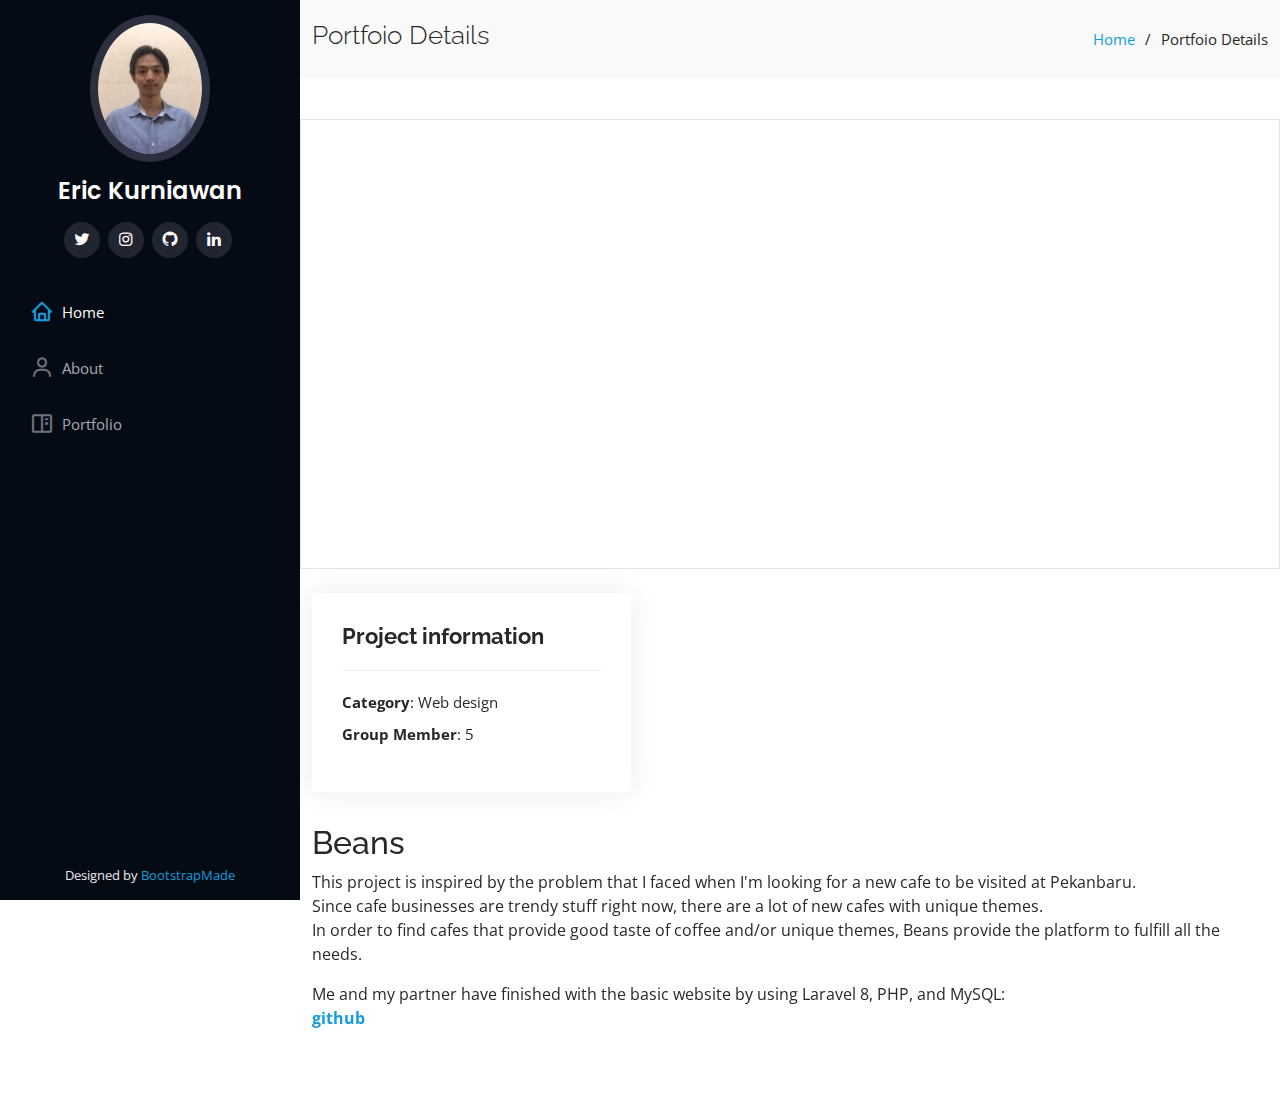
<file: beans-details.html>
<!DOCTYPE html>
<html lang="en">

<head>
  <meta charset="utf-8">
  <meta content="width=device-width, initial-scale=1.0" name="viewport">

  <title>Portfolio Details - iPortfolio Bootstrap Template</title>
  <meta content="" name="description">
  <meta content="" name="keywords">

  <!-- Favicons -->
  <link href="assets/img/favicon.png" rel="icon">
  <link href="assets/img/apple-touch-icon.png" rel="apple-touch-icon">

  <!-- Google Fonts -->
  <link href="https://fonts.googleapis.com/css?family=Open+Sans:300,300i,400,400i,600,600i,700,700i|Raleway:300,300i,400,400i,500,500i,600,600i,700,700i|Poppins:300,300i,400,400i,500,500i,600,600i,700,700i" rel="stylesheet">

  <!-- Vendor CSS Files -->
  <link href="assets/vendor/aos/aos.css" rel="stylesheet">
  <link href="assets/vendor/bootstrap/css/bootstrap.min.css" rel="stylesheet">
  <link href="assets/vendor/bootstrap-icons/bootstrap-icons.css" rel="stylesheet">
  <link href="assets/vendor/boxicons/css/boxicons.min.css" rel="stylesheet">
  <link href="assets/vendor/glightbox/css/glightbox.min.css" rel="stylesheet">
  <link href="assets/vendor/swiper/swiper-bundle.min.css" rel="stylesheet">

  <!-- Template Main CSS File -->
  <link href="assets/css/style.css" rel="stylesheet">

  <!-- =======================================================
  * Template Name: iPortfolio - v3.6.0
  * Template URL: https://bootstrapmade.com/iportfolio-bootstrap-portfolio-websites-template/
  * Author: BootstrapMade.com
  * License: https://bootstrapmade.com/license/
  ======================================================== -->
</head>

<body>

  <!-- ======= Mobile nav toggle button ======= -->
  <i class="bi bi-list mobile-nav-toggle d-xl-none"></i>

  <!-- ======= Header ======= -->
  <header id="header">
    <div class="d-flex flex-column">

      <div class="profile">
        <img src="assets/img/profile-img.jpg" alt="" class="img-fluid rounded-circle">
        <h1 class="text-light"><a href="index.html">Eric Kurniawan</a></h1>
        <div class="social-links mt-3 text-center">
          <a href="https://twitter.com/EricKurniawan21" class="twitter"><i class="bx bxl-twitter"></i></a>
          <a href="https://www.instagram.com/khoeric/" class="instagram"><i class="bx bxl-instagram"></i></a>
          <a href="https://github.com/vantasm" class="github"><i class="bx bxl-github"></i></a>
          <a href="https://www.linkedin.com/in/eric-k-8a4564192/" class="linkedin"><i class="bx bxl-linkedin"></i></a>
        </div>
      </div>

      <nav id="navbar" class="nav-menu navbar">
        <ul>
          <li><a href="../index.html#hero" class="nav-link scrollto active"><i class="bx bx-home"></i> <span>Home</span></a></li>
          <li><a href="../index.html#about" class="nav-link scrollto"><i class="bx bx-user"></i> <span>About</span></a></li>
          <li><a href="../index.html#portfolio" class="nav-link scrollto"><i class="bx bx-book-content"></i> <span>Portfolio</span></a></li>
        </ul>
      </nav><!-- .nav-menu -->
    </div>
  </header><!-- End Header -->

  <main id="main">

    <!-- ======= Breadcrumbs ======= -->
    <section id="breadcrumbs" class="breadcrumbs">
      <div class="container">

        <div class="d-flex justify-content-between align-items-center">
          <h2>Portfoio Details</h2>
          <ol>
            <li><a href="index.html">Home</a></li>
            <li>Portfoio Details</li>
          </ol>
        </div>

      </div>
    </section><!-- End Breadcrumbs -->

    <!-- ======= Portfolio Details Section ======= -->
    <section id="portfolio-details" class="portfolio-details">
      <div class="container">

        <div class="row gy-4">

          <iframe style="border: 1px solid rgba(0, 0, 0, 0.1);" width="800" height="450" src="https://www.figma.com/embed?embed_host=share&url=https%3A%2F%2Fwww.figma.com%2Ffile%2Ft3mm1moZ6iKUQ2QwpJ8Irc%2FBeans%3Fnode-id%3D12%253A48" allowfullscreen></iframe>

          <div>
            <div class="portfolio-info">
              <h3>Project information</h3>
              <ul>
                <li><strong>Category</strong>: Web design</li>
                <li><strong>Group Member</strong>: 5</li>
              </ul>
            </div>
            <div>
              <h2 style="margin-top: 1em;">Beans</h2>
              <p>
                This project is inspired by the problem that I faced when I'm looking for a new cafe to be visited at Pekanbaru. 
                <br>Since cafe businesses are trendy stuff right now, there are a lot of new cafes with unique themes.
                <br>In order to find cafes that provide good taste of coffee and/or unique themes, Beans provide the platform to fulfill all the needs.
              </p>
              <p>
                Me and my partner have finished with the basic website by using Laravel 8, PHP, and MySQL: <br>
                <b><a href="https://github.com/ArjunaAcchaDipa/beans" target="_blank">github</a></b>
              </p>
              
            </div>
          </div>

        </div>

      </div>
    </section><!-- End Portfolio Details Section -->

  </main><!-- End #main -->

  <!-- ======= Footer ======= -->
  <footer id="footer">
    <div class="container">
      <div class="credits">
        <!-- All the links in the footer should remain intact. -->
        <!-- You can delete the links only if you purchased the pro version. -->
        <!-- Licensing information: https://bootstrapmade.com/license/ -->
        <!-- Purchase the pro version with working PHP/AJAX contact form: https://bootstrapmade.com/iportfolio-bootstrap-portfolio-websites-template/ -->
        Designed by <a href="https://bootstrapmade.com/">BootstrapMade</a>
      </div>
    </div>
  </footer><!-- End  Footer -->

  <a href="#" class="back-to-top d-flex align-items-center justify-content-center"><i class="bi bi-arrow-up-short"></i></a>

  <!-- Vendor JS Files -->
  <script src="assets/vendor/aos/aos.js"></script>
  <script src="assets/vendor/bootstrap/js/bootstrap.bundle.min.js"></script>
  <script src="assets/vendor/glightbox/js/glightbox.min.js"></script>
  <script src="assets/vendor/isotope-layout/isotope.pkgd.min.js"></script>
  <script src="assets/vendor/php-email-form/validate.js"></script>
  <script src="assets/vendor/purecounter/purecounter.js"></script>
  <script src="assets/vendor/swiper/swiper-bundle.min.js"></script>
  <script src="assets/vendor/typed.js/typed.min.js"></script>
  <script src="assets/vendor/waypoints/noframework.waypoints.js"></script>

  <!-- Template Main JS File -->
  <script src="assets/js/main.js"></script>

</body>

</html>
</file>
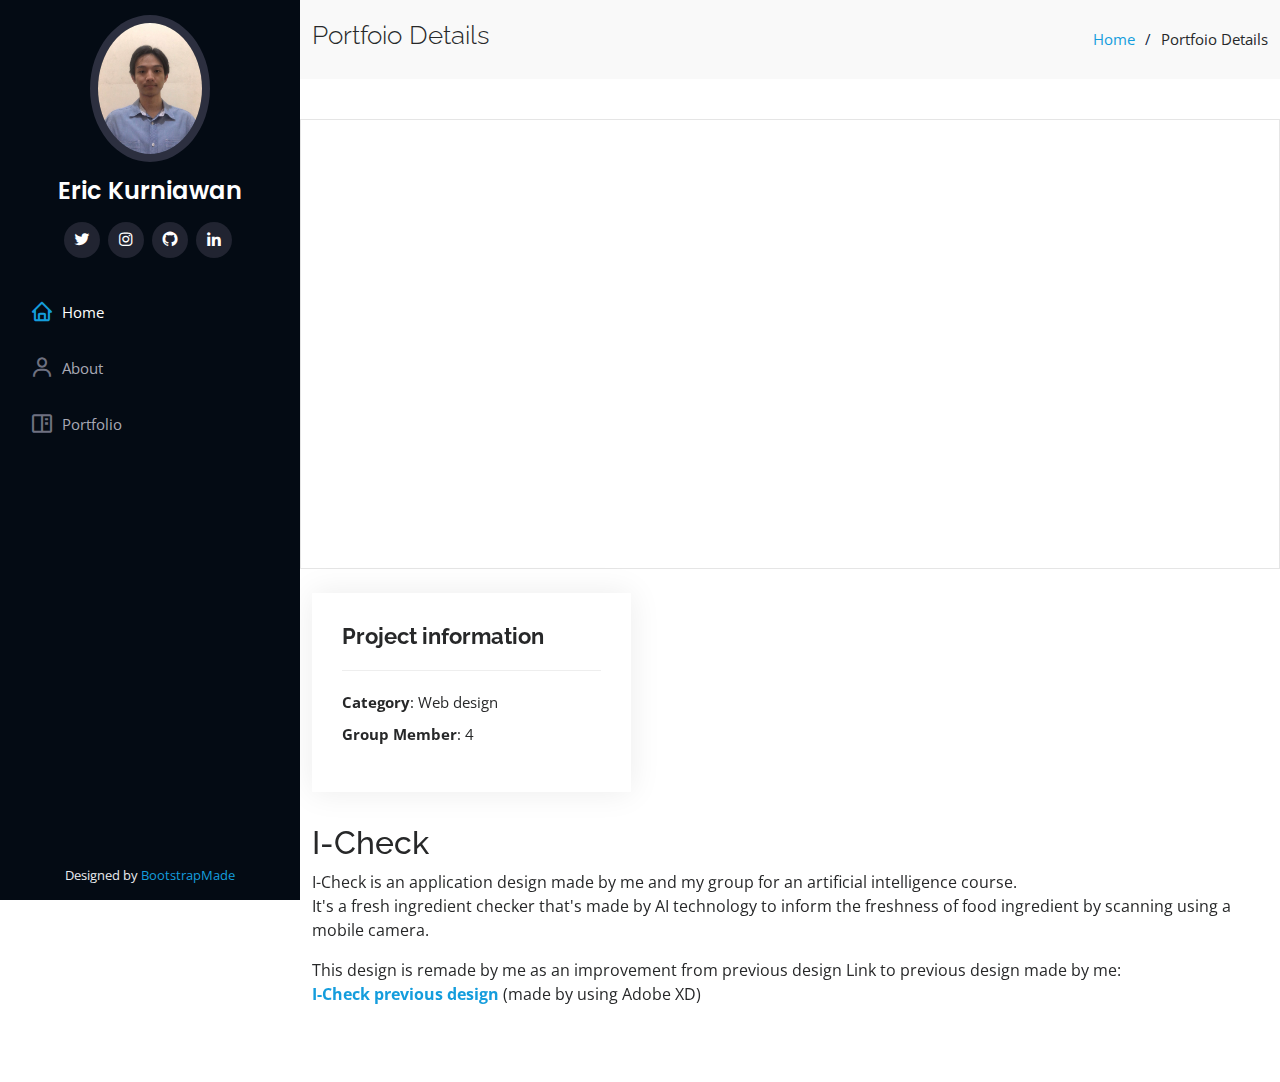
<file: icheck-details.html>
<!DOCTYPE html>
<html lang="en">

<head>
  <meta charset="utf-8">
  <meta content="width=device-width, initial-scale=1.0" name="viewport">

  <title>Portfolio Details - iPortfolio Bootstrap Template</title>
  <meta content="" name="description">
  <meta content="" name="keywords">

  <!-- Favicons -->
  <link href="assets/img/favicon.png" rel="icon">
  <link href="assets/img/apple-touch-icon.png" rel="apple-touch-icon">

  <!-- Google Fonts -->
  <link href="https://fonts.googleapis.com/css?family=Open+Sans:300,300i,400,400i,600,600i,700,700i|Raleway:300,300i,400,400i,500,500i,600,600i,700,700i|Poppins:300,300i,400,400i,500,500i,600,600i,700,700i" rel="stylesheet">

  <!-- Vendor CSS Files -->
  <link href="assets/vendor/aos/aos.css" rel="stylesheet">
  <link href="assets/vendor/bootstrap/css/bootstrap.min.css" rel="stylesheet">
  <link href="assets/vendor/bootstrap-icons/bootstrap-icons.css" rel="stylesheet">
  <link href="assets/vendor/boxicons/css/boxicons.min.css" rel="stylesheet">
  <link href="assets/vendor/glightbox/css/glightbox.min.css" rel="stylesheet">
  <link href="assets/vendor/swiper/swiper-bundle.min.css" rel="stylesheet">

  <!-- Template Main CSS File -->
  <link href="assets/css/style.css" rel="stylesheet">

  <!-- =======================================================
  * Template Name: iPortfolio - v3.6.0
  * Template URL: https://bootstrapmade.com/iportfolio-bootstrap-portfolio-websites-template/
  * Author: BootstrapMade.com
  * License: https://bootstrapmade.com/license/
  ======================================================== -->
</head>

<body>

  <!-- ======= Mobile nav toggle button ======= -->
  <i class="bi bi-list mobile-nav-toggle d-xl-none"></i>

  <!-- ======= Header ======= -->
  <header id="header">
    <div class="d-flex flex-column">

      <div class="profile">
        <img src="assets/img/profile-img.jpg" alt="" class="img-fluid rounded-circle">
        <h1 class="text-light"><a href="index.html">Eric Kurniawan</a></h1>
        <div class="social-links mt-3 text-center">
          <a href="https://twitter.com/EricKurniawan21" class="twitter"><i class="bx bxl-twitter"></i></a>
          <a href="https://www.instagram.com/khoeric/" class="instagram"><i class="bx bxl-instagram"></i></a>
          <a href="https://github.com/vantasm" class="github"><i class="bx bxl-github"></i></a>
          <a href="https://www.linkedin.com/in/eric-k-8a4564192/" class="linkedin"><i class="bx bxl-linkedin"></i></a>
        </div>
      </div>

      <nav id="navbar" class="nav-menu navbar">
        <ul>
          <li><a href="../index.html#hero" class="nav-link scrollto active"><i class="bx bx-home"></i> <span>Home</span></a></li>
          <li><a href="../index.html#about" class="nav-link scrollto"><i class="bx bx-user"></i> <span>About</span></a></li>
          <li><a href="../index.html#portfolio" class="nav-link scrollto"><i class="bx bx-book-content"></i> <span>Portfolio</span></a></li>
        </ul>
      </nav><!-- .nav-menu -->
    </div>
  </header><!-- End Header -->

  <main id="main">

    <!-- ======= Breadcrumbs ======= -->
    <section id="breadcrumbs" class="breadcrumbs">
      <div class="container">

        <div class="d-flex justify-content-between align-items-center">
          <h2>Portfoio Details</h2>
          <ol>
            <li><a href="index.html">Home</a></li>
            <li>Portfoio Details</li>
          </ol>
        </div>

      </div>
    </section><!-- End Breadcrumbs -->

    <!-- ======= Portfolio Details Section ======= -->
    <section id="portfolio-details" class="portfolio-details">
      <div class="container">

        <div class="row gy-4">

          <iframe style="border: 1px solid rgba(0, 0, 0, 0.1);" width="800" height="450" src="https://www.figma.com/embed?embed_host=share&url=https%3A%2F%2Fwww.figma.com%2Ffile%2F1GN4ykdOM1h9ldDewTtQgs%2FI-Check%3Fnode-id%3D0%253A1" allowfullscreen></iframe>

          <div>
            <div class="portfolio-info">
              <h3>Project information</h3>
              <ul>
                <li><strong>Category</strong>: Web design</li>
                <li><strong>Group Member</strong>: 4</li>
              </ul>
            </div>
            <div>
              <h2 style="margin-top: 1em;">I-Check</h2>
              <p>
                I-Check is an application design made by me and my group for an artificial intelligence course.
                <br>It's a fresh ingredient checker that's made by AI technology to inform the freshness of food ingredient
                by scanning using a mobile camera.
              </p>
              <p>
                This design is remade by me as an improvement from previous design
                Link to previous design made by me: <br>
                <b><a href="https://drive.google.com/drive/folders/16YmUyLyYNq3DvqtGfR9wLmUA04xNK3Sq?usp=sharing" target="_blank">I-Check previous design</a></b>
                (made by using Adobe XD)
              </p>
            </div>
          </div>

        </div>

      </div>
    </section><!-- End Portfolio Details Section -->

  </main><!-- End #main -->

  <!-- ======= Footer ======= -->
  <footer id="footer">
    <div class="container">
      <div class="credits">
        <!-- All the links in the footer should remain intact. -->
        <!-- You can delete the links only if you purchased the pro version. -->
        <!-- Licensing information: https://bootstrapmade.com/license/ -->
        <!-- Purchase the pro version with working PHP/AJAX contact form: https://bootstrapmade.com/iportfolio-bootstrap-portfolio-websites-template/ -->
        Designed by <a href="https://bootstrapmade.com/">BootstrapMade</a>
      </div>
    </div>
  </footer><!-- End  Footer -->

  <a href="#" class="back-to-top d-flex align-items-center justify-content-center"><i class="bi bi-arrow-up-short"></i></a>

  <!-- Vendor JS Files -->
  <script src="assets/vendor/aos/aos.js"></script>
  <script src="assets/vendor/bootstrap/js/bootstrap.bundle.min.js"></script>
  <script src="assets/vendor/glightbox/js/glightbox.min.js"></script>
  <script src="assets/vendor/isotope-layout/isotope.pkgd.min.js"></script>
  <script src="assets/vendor/php-email-form/validate.js"></script>
  <script src="assets/vendor/purecounter/purecounter.js"></script>
  <script src="assets/vendor/swiper/swiper-bundle.min.js"></script>
  <script src="assets/vendor/typed.js/typed.min.js"></script>
  <script src="assets/vendor/waypoints/noframework.waypoints.js"></script>

  <!-- Template Main JS File -->
  <script src="assets/js/main.js"></script>

</body>

</html>
</file>
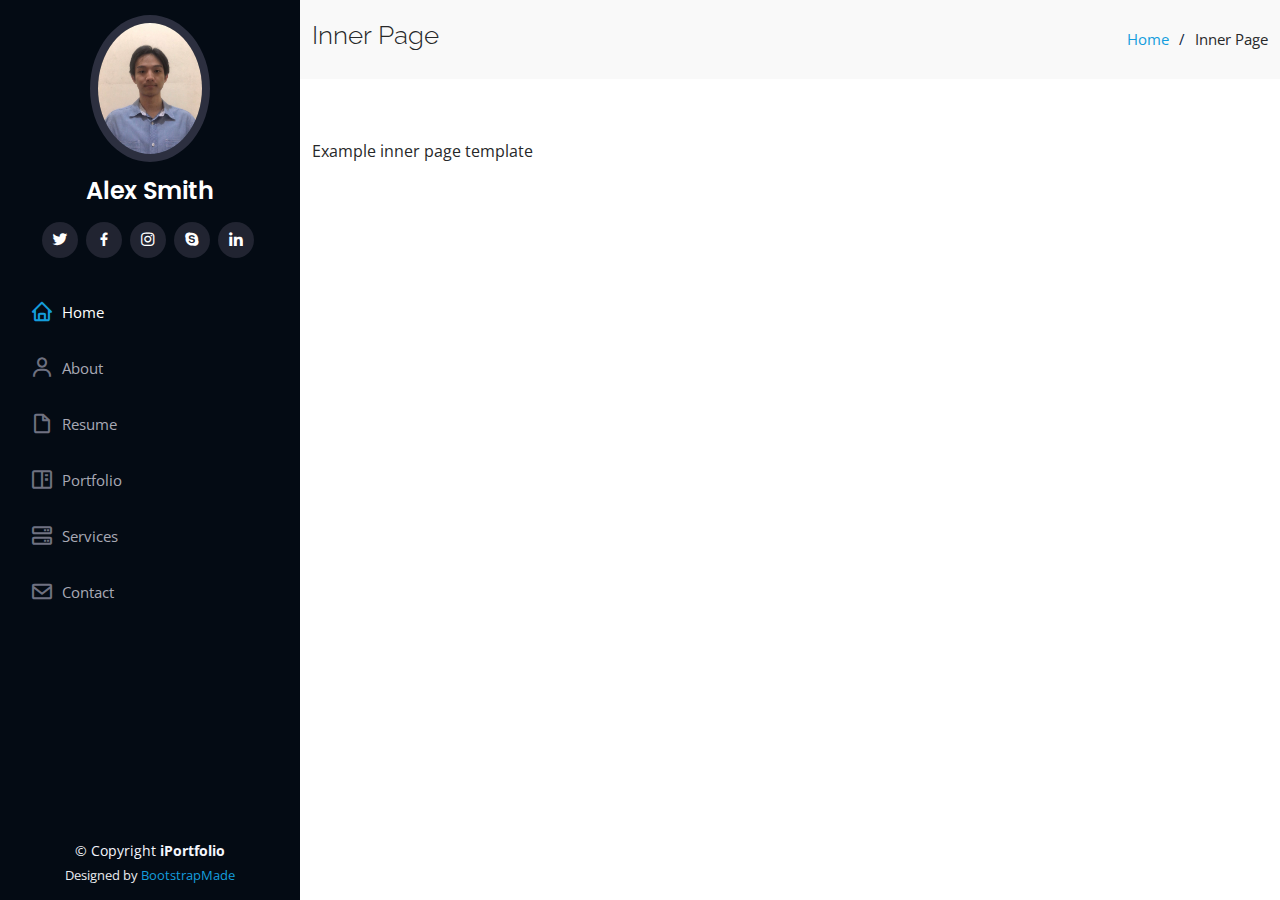
<file: inner-page.html>
<!DOCTYPE html>
<html lang="en">

<head>
  <meta charset="utf-8">
  <meta content="width=device-width, initial-scale=1.0" name="viewport">

  <title>Inner Page - iPortfolio Bootstrap Template</title>
  <meta content="" name="description">
  <meta content="" name="keywords">

  <!-- Favicons -->
  <link href="assets/img/favicon.png" rel="icon">
  <link href="assets/img/apple-touch-icon.png" rel="apple-touch-icon">

  <!-- Google Fonts -->
  <link href="https://fonts.googleapis.com/css?family=Open+Sans:300,300i,400,400i,600,600i,700,700i|Raleway:300,300i,400,400i,500,500i,600,600i,700,700i|Poppins:300,300i,400,400i,500,500i,600,600i,700,700i" rel="stylesheet">

  <!-- Vendor CSS Files -->
  <link href="assets/vendor/aos/aos.css" rel="stylesheet">
  <link href="assets/vendor/bootstrap/css/bootstrap.min.css" rel="stylesheet">
  <link href="assets/vendor/bootstrap-icons/bootstrap-icons.css" rel="stylesheet">
  <link href="assets/vendor/boxicons/css/boxicons.min.css" rel="stylesheet">
  <link href="assets/vendor/glightbox/css/glightbox.min.css" rel="stylesheet">
  <link href="assets/vendor/swiper/swiper-bundle.min.css" rel="stylesheet">

  <!-- Template Main CSS File -->
  <link href="assets/css/style.css" rel="stylesheet">

  <!-- =======================================================
  * Template Name: iPortfolio - v3.6.0
  * Template URL: https://bootstrapmade.com/iportfolio-bootstrap-portfolio-websites-template/
  * Author: BootstrapMade.com
  * License: https://bootstrapmade.com/license/
  ======================================================== -->
</head>

<body>

  <!-- ======= Mobile nav toggle button ======= -->
  <i class="bi bi-list mobile-nav-toggle d-xl-none"></i>

  <!-- ======= Header ======= -->
  <header id="header">
    <div class="d-flex flex-column">

      <div class="profile">
        <img src="assets/img/profile-img.jpg" alt="" class="img-fluid rounded-circle">
        <h1 class="text-light"><a href="index.html">Alex Smith</a></h1>
        <div class="social-links mt-3 text-center">
          <a href="#" class="twitter"><i class="bx bxl-twitter"></i></a>
          <a href="#" class="facebook"><i class="bx bxl-facebook"></i></a>
          <a href="#" class="instagram"><i class="bx bxl-instagram"></i></a>
          <a href="#" class="google-plus"><i class="bx bxl-skype"></i></a>
          <a href="#" class="linkedin"><i class="bx bxl-linkedin"></i></a>
        </div>
      </div>

      <nav id="navbar" class="nav-menu navbar">
        <ul>
          <li><a href="#hero" class="nav-link scrollto active"><i class="bx bx-home"></i> <span>Home</span></a></li>
          <li><a href="#about" class="nav-link scrollto"><i class="bx bx-user"></i> <span>About</span></a></li>
          <li><a href="#resume" class="nav-link scrollto"><i class="bx bx-file-blank"></i> <span>Resume</span></a></li>
          <li><a href="#portfolio" class="nav-link scrollto"><i class="bx bx-book-content"></i> <span>Portfolio</span></a></li>
          <li><a href="#services" class="nav-link scrollto"><i class="bx bx-server"></i> <span>Services</span></a></li>
          <li><a href="#contact" class="nav-link scrollto"><i class="bx bx-envelope"></i> <span>Contact</span></a></li>
        </ul>
      </nav><!-- .nav-menu -->
    </div>
  </header><!-- End Header -->

  <main id="main">

    <!-- ======= Breadcrumbs ======= -->
    <section class="breadcrumbs">
      <div class="container">

        <div class="d-flex justify-content-between align-items-center">
          <h2>Inner Page</h2>
          <ol>
            <li><a href="index.html">Home</a></li>
            <li>Inner Page</li>
          </ol>
        </div>

      </div>
    </section><!-- End Breadcrumbs -->

    <section class="inner-page">
      <div class="container">
        <p>
          Example inner page template
        </p>
      </div>
    </section>

  </main><!-- End #main -->

  <!-- ======= Footer ======= -->
  <footer id="footer">
    <div class="container">
      <div class="copyright">
        &copy; Copyright <strong><span>iPortfolio</span></strong>
      </div>
      <div class="credits">
        <!-- All the links in the footer should remain intact. -->
        <!-- You can delete the links only if you purchased the pro version. -->
        <!-- Licensing information: https://bootstrapmade.com/license/ -->
        <!-- Purchase the pro version with working PHP/AJAX contact form: https://bootstrapmade.com/iportfolio-bootstrap-portfolio-websites-template/ -->
        Designed by <a href="https://bootstrapmade.com/">BootstrapMade</a>
      </div>
    </div>
  </footer><!-- End  Footer -->

  <a href="#" class="back-to-top d-flex align-items-center justify-content-center"><i class="bi bi-arrow-up-short"></i></a>

  <!-- Vendor JS Files -->
  <script src="assets/vendor/aos/aos.js"></script>
  <script src="assets/vendor/bootstrap/js/bootstrap.bundle.min.js"></script>
  <script src="assets/vendor/glightbox/js/glightbox.min.js"></script>
  <script src="assets/vendor/isotope-layout/isotope.pkgd.min.js"></script>
  <script src="assets/vendor/php-email-form/validate.js"></script>
  <script src="assets/vendor/purecounter/purecounter.js"></script>
  <script src="assets/vendor/swiper/swiper-bundle.min.js"></script>
  <script src="assets/vendor/typed.js/typed.min.js"></script>
  <script src="assets/vendor/waypoints/noframework.waypoints.js"></script>

  <!-- Template Main JS File -->
  <script src="assets/js/main.js"></script>

</body>

</html>
</file>
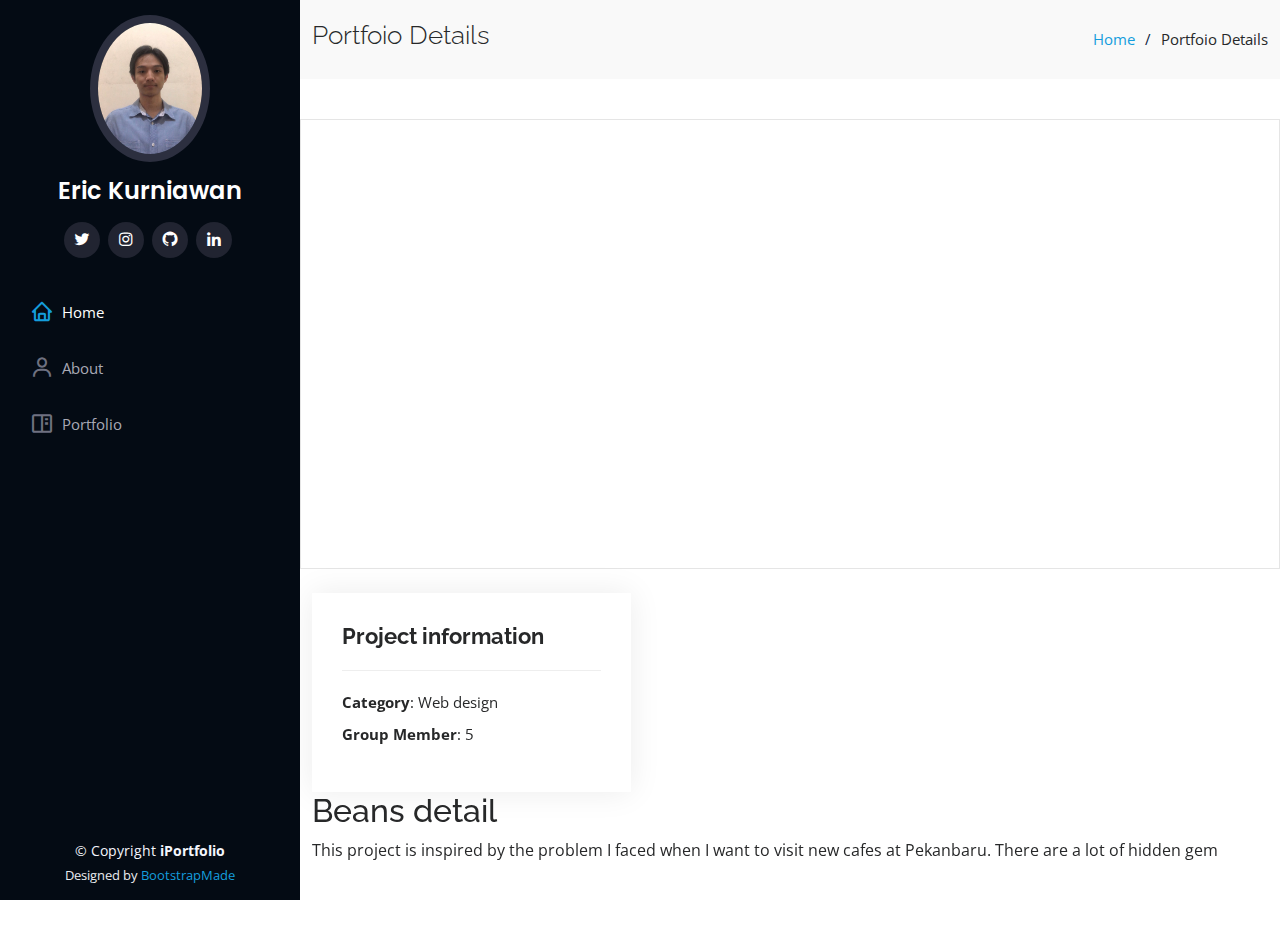
<file: portfolio-details.html>
<!DOCTYPE html>
<html lang="en">

<head>
  <meta charset="utf-8">
  <meta content="width=device-width, initial-scale=1.0" name="viewport">

  <title>Portfolio Details - iPortfolio Bootstrap Template</title>
  <meta content="" name="description">
  <meta content="" name="keywords">

  <!-- Favicons -->
  <link href="assets/img/favicon.png" rel="icon">
  <link href="assets/img/apple-touch-icon.png" rel="apple-touch-icon">

  <!-- Google Fonts -->
  <link href="https://fonts.googleapis.com/css?family=Open+Sans:300,300i,400,400i,600,600i,700,700i|Raleway:300,300i,400,400i,500,500i,600,600i,700,700i|Poppins:300,300i,400,400i,500,500i,600,600i,700,700i" rel="stylesheet">

  <!-- Vendor CSS Files -->
  <link href="assets/vendor/aos/aos.css" rel="stylesheet">
  <link href="assets/vendor/bootstrap/css/bootstrap.min.css" rel="stylesheet">
  <link href="assets/vendor/bootstrap-icons/bootstrap-icons.css" rel="stylesheet">
  <link href="assets/vendor/boxicons/css/boxicons.min.css" rel="stylesheet">
  <link href="assets/vendor/glightbox/css/glightbox.min.css" rel="stylesheet">
  <link href="assets/vendor/swiper/swiper-bundle.min.css" rel="stylesheet">

  <!-- Template Main CSS File -->
  <link href="assets/css/style.css" rel="stylesheet">

  <!-- =======================================================
  * Template Name: iPortfolio - v3.6.0
  * Template URL: https://bootstrapmade.com/iportfolio-bootstrap-portfolio-websites-template/
  * Author: BootstrapMade.com
  * License: https://bootstrapmade.com/license/
  ======================================================== -->
</head>

<body>

  <!-- ======= Mobile nav toggle button ======= -->
  <i class="bi bi-list mobile-nav-toggle d-xl-none"></i>

  <!-- ======= Header ======= -->
  <header id="header">
    <div class="d-flex flex-column">

      <div class="profile">
        <img src="assets/img/profile-img.jpg" alt="" class="img-fluid rounded-circle">
        <h1 class="text-light"><a href="index.html">Eric Kurniawan</a></h1>
        <div class="social-links mt-3 text-center">
          <a href="https://twitter.com/EricKurniawan21" class="twitter"><i class="bx bxl-twitter"></i></a>
          <a href="https://www.instagram.com/khoeric/" class="instagram"><i class="bx bxl-instagram"></i></a>
          <a href="https://github.com/vantasm" class="github"><i class="bx bxl-github"></i></a>
          <a href="https://www.linkedin.com/in/eric-k-8a4564192/" class="linkedin"><i class="bx bxl-linkedin"></i></a>
        </div>
      </div>

      <nav id="navbar" class="nav-menu navbar">
        <ul>
          <li><a href="../index.html#hero" class="nav-link scrollto active"><i class="bx bx-home"></i> <span>Home</span></a></li>
          <li><a href="../index.html#about" class="nav-link scrollto"><i class="bx bx-user"></i> <span>About</span></a></li>
          <li><a href="../index.html#portfolio" class="nav-link scrollto"><i class="bx bx-book-content"></i> <span>Portfolio</span></a></li>
        </ul>
      </nav><!-- .nav-menu -->
    </div>
  </header><!-- End Header -->

  <main id="main">

    <!-- ======= Breadcrumbs ======= -->
    <section id="breadcrumbs" class="breadcrumbs">
      <div class="container">

        <div class="d-flex justify-content-between align-items-center">
          <h2>Portfoio Details</h2>
          <ol>
            <li><a href="index.html">Home</a></li>
            <li>Portfoio Details</li>
          </ol>
        </div>

      </div>
    </section><!-- End Breadcrumbs -->

    <!-- ======= Portfolio Details Section ======= -->
    <section id="portfolio-details" class="portfolio-details">
      <div class="container">

        <div class="row gy-4">

          <iframe style="border: 1px solid rgba(0, 0, 0, 0.1);" width="800" height="450" src="https://www.figma.com/embed?embed_host=share&url=https%3A%2F%2Fwww.figma.com%2Ffile%2Ft3mm1moZ6iKUQ2QwpJ8Irc%2FBeans%3Fnode-id%3D12%253A48" allowfullscreen></iframe>

          <div>
            <div class="portfolio-info">
              <h3>Project information</h3>
              <ul>
                <li><strong>Category</strong>: Web design</li>
                <li><strong>Group Member</strong>: 5</li>
              </ul>
            </div>
            <div>
              <h2>Beans detail</h2>
              <p>
                This project is inspired by the problem I faced when I want to visit new cafes at Pekanbaru. There are a lot of hidden gem
              </p>
            </div>
          </div>

        </div>

      </div>
    </section><!-- End Portfolio Details Section -->

  </main><!-- End #main -->

  <!-- ======= Footer ======= -->
  <footer id="footer">
    <div class="container">
      <div class="copyright">
        &copy; Copyright <strong><span>iPortfolio</span></strong>
      </div>
      <div class="credits">
        <!-- All the links in the footer should remain intact. -->
        <!-- You can delete the links only if you purchased the pro version. -->
        <!-- Licensing information: https://bootstrapmade.com/license/ -->
        <!-- Purchase the pro version with working PHP/AJAX contact form: https://bootstrapmade.com/iportfolio-bootstrap-portfolio-websites-template/ -->
        Designed by <a href="https://bootstrapmade.com/">BootstrapMade</a>
      </div>
    </div>
  </footer><!-- End  Footer -->

  <a href="#" class="back-to-top d-flex align-items-center justify-content-center"><i class="bi bi-arrow-up-short"></i></a>

  <!-- Vendor JS Files -->
  <script src="assets/vendor/aos/aos.js"></script>
  <script src="assets/vendor/bootstrap/js/bootstrap.bundle.min.js"></script>
  <script src="assets/vendor/glightbox/js/glightbox.min.js"></script>
  <script src="assets/vendor/isotope-layout/isotope.pkgd.min.js"></script>
  <script src="assets/vendor/php-email-form/validate.js"></script>
  <script src="assets/vendor/purecounter/purecounter.js"></script>
  <script src="assets/vendor/swiper/swiper-bundle.min.js"></script>
  <script src="assets/vendor/typed.js/typed.min.js"></script>
  <script src="assets/vendor/waypoints/noframework.waypoints.js"></script>

  <!-- Template Main JS File -->
  <script src="assets/js/main.js"></script>

</body>

</html>
</file>
<file: assets/css/style.css>
/**
* Template Name: iPortfolio - v3.6.0
* Template URL: https://bootstrapmade.com/iportfolio-bootstrap-portfolio-websites-template/
* Author: BootstrapMade.com
* License: https://bootstrapmade.com/license/
*/

/*--------------------------------------------------------------
# General
--------------------------------------------------------------*/
body {
  font-family: "Open Sans", sans-serif;
  color: #272829;
}

a {
  color: #149ddd;
  text-decoration: none;
}

a:hover {
  color: #37b3ed;
  text-decoration: none;
}

h1, h2, h3, h4, h5, h6 {
  font-family: "Raleway", sans-serif;
}

/*--------------------------------------------------------------
# Back to top button
--------------------------------------------------------------*/
.back-to-top {
  position: fixed;
  visibility: hidden;
  opacity: 0;
  right: 15px;
  bottom: 15px;
  z-index: 996;
  background: #149ddd;
  width: 40px;
  height: 40px;
  border-radius: 50px;
  transition: all 0.4s;
}
.back-to-top i {
  font-size: 28px;
  color: #fff;
  line-height: 0;
}
.back-to-top:hover {
  background: #2eafec;
  color: #fff;
}
.back-to-top.active {
  visibility: visible;
  opacity: 1;
}

/*--------------------------------------------------------------
# Header
--------------------------------------------------------------*/
#header {
  position: fixed;
  top: 0;
  left: 0;
  bottom: 0;
  width: 300px;
  transition: all ease-in-out 0.5s;
  z-index: 9997;
  transition: all 0.5s;
  padding: 0 15px;
  background: #040b14;
  overflow-y: auto;
}
#header .profile img {
  margin: 15px auto;
  display: block;
  width: 120px;
  border: 8px solid #2c2f3f;
}
#header .profile h1 {
  font-size: 24px;
  margin: 0;
  padding: 0;
  font-weight: 600;
  -moz-text-align-last: center;
  text-align-last: center;
  font-family: "Poppins", sans-serif;
}
#header .profile h1 a, #header .profile h1 a:hover {
  color: #fff;
  text-decoration: none;
}
#header .profile .social-links a {
  font-size: 18px;
  display: inline-block;
  background: #212431;
  color: #fff;
  line-height: 1;
  padding: 8px 0;
  margin-right: 4px;
  border-radius: 50%;
  text-align: center;
  width: 36px;
  height: 36px;
  transition: 0.3s;
}
#header .profile .social-links a:hover {
  background: #149ddd;
  color: #fff;
  text-decoration: none;
}

#main {
  margin-left: 300px;
}

@media (max-width: 1199px) {
  #header {
    left: -300px;
  }

  #main {
    margin-left: 0;
  }
}
/*--------------------------------------------------------------
# Navigation Menu
--------------------------------------------------------------*/
/* Desktop Navigation */
.nav-menu {
  padding: 30px 0 0 0;
}
.nav-menu * {
  margin: 0;
  padding: 0;
  list-style: none;
}
.nav-menu > ul > li {
  position: relative;
  white-space: nowrap;
}
.nav-menu a, .nav-menu a:focus {
  display: flex;
  align-items: center;
  color: #a8a9b4;
  padding: 12px 15px;
  margin-bottom: 8px;
  transition: 0.3s;
  font-size: 15px;
}
.nav-menu a i, .nav-menu a:focus i {
  font-size: 24px;
  padding-right: 8px;
  color: #6f7180;
}
.nav-menu a:hover, .nav-menu .active, .nav-menu .active:focus, .nav-menu li:hover > a {
  text-decoration: none;
  color: #fff;
}
.nav-menu a:hover i, .nav-menu .active i, .nav-menu .active:focus i, .nav-menu li:hover > a i {
  color: #149ddd;
}

/* Mobile Navigation */
.mobile-nav-toggle {
  position: fixed;
  right: 15px;
  top: 15px;
  z-index: 9998;
  border: 0;
  font-size: 24px;
  transition: all 0.4s;
  outline: none !important;
  background-color: #149ddd;
  color: #fff;
  width: 40px;
  height: 40px;
  display: inline-flex;
  align-items: center;
  justify-content: center;
  line-height: 0;
  border-radius: 50px;
  cursor: pointer;
}

.mobile-nav-active {
  overflow: hidden;
}
.mobile-nav-active #header {
  left: 0;
}

/*--------------------------------------------------------------
# Hero Section
--------------------------------------------------------------*/
#hero {
  width: 100%;
  height: 100vh;
  background: url("../img/hero-bg.png") top center;
  background-size: cover;
}
#hero:before {
  content: "";
  background: rgba(5, 13, 24, 0.3);
  position: absolute;
  bottom: 0;
  top: 0;
  left: 0;
  right: 0;
  z-index: 1;
}
#hero .hero-container {
  position: relative;
  z-index: 2;
  min-width: 300px;
}
#hero h1 {
  margin: 0 0 10px 0;
  font-size: 64px;
  font-weight: 700;
  line-height: 56px;
  color: #fff;
}
#hero p {
  color: #fff;
  margin-bottom: 50px;
  font-size: 26px;
  font-family: "Poppins", sans-serif;
}
#hero p span {
  color: #fff;
  padding-bottom: 4px;
  letter-spacing: 1px;
  border-bottom: 3px solid #149ddd;
}
@media (min-width: 1024px) {
  #hero {
    background-attachment: fixed;
  }
}
@media (max-width: 768px) {
  #hero h1 {
    font-size: 28px;
    line-height: 36px;
  }
  #hero h2 {
    font-size: 18px;
    line-height: 24px;
    margin-bottom: 30px;
  }
}

/*--------------------------------------------------------------
# Sections General
--------------------------------------------------------------*/
section {
  padding: 60px 0;
  overflow: hidden;
}

.section-bg {
  background: #f5f8fd;
}

.section-title {
  padding-bottom: 30px;
}
.section-title h2 {
  font-size: 32px;
  font-weight: bold;
  margin-bottom: 20px;
  padding-bottom: 20px;
  position: relative;
  color: #173b6c;
}
.section-title h2::after {
  content: "";
  position: absolute;
  display: block;
  width: 50px;
  height: 3px;
  background: #149ddd;
  bottom: 0;
  left: 0;
}
.section-title p {
  margin-bottom: 0;
}

/*--------------------------------------------------------------
# About
--------------------------------------------------------------*/
.about .content h3 {
  font-weight: 700;
  font-size: 26px;
  color: #173b6c;
}
.about .content ul {
  list-style: none;
  padding: 0;
}
.about .content ul li {
  margin-bottom: 20px;
  display: flex;
  align-items: center;
}
.about .content ul strong {
  margin-right: 10px;
}
.about .content ul i {
  font-size: 16px;
  margin-right: 5px;
  color: #149ddd;
  line-height: 0;
}
.about .content p:last-child {
  margin-bottom: 0;
}

/*--------------------------------------------------------------
# Facts
--------------------------------------------------------------*/
.facts {
  padding-bottom: 30px;
}
.facts .count-box {
  padding: 30px;
  width: 100%;
}
.facts .count-box i {
  display: block;
  font-size: 44px;
  color: #149ddd;
  float: left;
  line-height: 0;
}
.facts .count-box span {
  font-size: 48px;
  line-height: 40px;
  display: block;
  font-weight: 700;
  color: #050d18;
  margin-left: 60px;
}
.facts .count-box p {
  padding: 15px 0 0 0;
  margin: 0 0 0 60px;
  font-family: "Raleway", sans-serif;
  font-size: 14px;
  color: #122f57;
}
.facts .count-box a {
  font-weight: 600;
  display: block;
  margin-top: 20px;
  color: #122f57;
  font-size: 15px;
  font-family: "Poppins", sans-serif;
  transition: ease-in-out 0.3s;
}
.facts .count-box a:hover {
  color: #1f5297;
}

/*--------------------------------------------------------------
# Akills
--------------------------------------------------------------*/
.skills .progress {
  height: 60px;
  display: block;
  background: none;
  border-radius: 0;
}
.skills .progress .skill {
  padding: 0;
  margin: 0 0 6px 0;
  text-transform: uppercase;
  display: block;
  font-weight: 600;
  font-family: "Poppins", sans-serif;
  color: #050d18;
}
.skills .progress .skill .val {
  float: right;
  font-style: normal;
}
.skills .progress-bar-wrap {
  background: #dce8f8;
  height: 10px;
}
.skills .progress-bar {
  width: 1px;
  height: 10px;
  transition: 0.9s;
  background-color: #149ddd;
}

/*--------------------------------------------------------------
# Resume
--------------------------------------------------------------*/
.resume .resume-title {
  font-size: 26px;
  font-weight: 700;
  margin-top: 20px;
  margin-bottom: 20px;
  color: #050d18;
}
.resume .resume-item {
  padding: 0 0 20px 20px;
  margin-top: -2px;
  border-left: 2px solid #1f5297;
  position: relative;
}
.resume .resume-item h4 {
  line-height: 18px;
  font-size: 18px;
  font-weight: 600;
  text-transform: uppercase;
  font-family: "Poppins", sans-serif;
  color: #050d18;
  margin-bottom: 10px;
}
.resume .resume-item h5 {
  font-size: 16px;
  background: #e4edf9;
  padding: 5px 15px;
  display: inline-block;
  font-weight: 600;
  margin-bottom: 10px;
}
.resume .resume-item ul {
  padding-left: 20px;
}
.resume .resume-item ul li {
  padding-bottom: 10px;
}
.resume .resume-item:last-child {
  padding-bottom: 0;
}
.resume .resume-item::before {
  content: "";
  position: absolute;
  width: 16px;
  height: 16px;
  border-radius: 50px;
  left: -9px;
  top: 0;
  background: #fff;
  border: 2px solid #1f5297;
}

/*--------------------------------------------------------------
# Portfolio
--------------------------------------------------------------*/
.portfolio .portfolio-item {
  margin-bottom: 30px;
}
.portfolio #portfolio-flters {
  padding: 0;
  margin: 0 auto 35px auto;
  list-style: none;
  text-align: center;
  background: #fff;
  border-radius: 50px;
  padding: 2px 15px;
}
.portfolio #portfolio-flters li {
  cursor: pointer;
  display: inline-block;
  padding: 10px 15px 8px 15px;
  font-size: 14px;
  font-weight: 600;
  line-height: 1;
  text-transform: uppercase;
  color: #272829;
  margin-bottom: 5px;
  transition: all 0.3s ease-in-out;
}
.portfolio #portfolio-flters li:hover, .portfolio #portfolio-flters li.filter-active {
  color: #149ddd;
}
.portfolio #portfolio-flters li:last-child {
  margin-right: 0;
}
.portfolio .portfolio-wrap {
  transition: 0.3s;
  position: relative;
  overflow: hidden;
  z-index: 1;
}
.portfolio .portfolio-wrap::before {
  content: "";
  background: rgba(255, 255, 255, 0.5);
  position: absolute;
  left: 0;
  right: 0;
  top: 0;
  bottom: 0;
  transition: all ease-in-out 0.3s;
  z-index: 2;
  opacity: 0;
}
.portfolio .portfolio-wrap .portfolio-links {
  opacity: 1;
  left: 0;
  right: 0;
  bottom: -60px;
  z-index: 3;
  position: absolute;
  transition: all ease-in-out 0.3s;
  display: flex;
  justify-content: center;
}
.portfolio .portfolio-wrap .portfolio-links a {
  color: #fff;
  font-size: 28px;
  text-align: center;
  background: rgba(20, 157, 221, 0.75);
  transition: 0.3s;
  width: 50%;
}
.portfolio .portfolio-wrap .portfolio-links a:hover {
  background: rgba(20, 157, 221, 0.95);
}
.portfolio .portfolio-wrap .portfolio-links a + a {
  border-left: 1px solid #37b3ed;
}
.portfolio .portfolio-wrap:hover::before {
  top: 0;
  left: 0;
  right: 0;
  bottom: 0;
  opacity: 1;
}
.portfolio .portfolio-wrap:hover .portfolio-links {
  opacity: 1;
  bottom: 0;
}

/*--------------------------------------------------------------
# Portfolio Details
--------------------------------------------------------------*/
.portfolio-details {
  padding-top: 40px;
}
.portfolio-details .portfolio-details-slider img {
  width: 100%;
}
.portfolio-details .portfolio-details-slider .swiper-pagination {
  margin-top: 20px;
  position: relative;
}
.portfolio-details .portfolio-details-slider .swiper-pagination .swiper-pagination-bullet {
  width: 12px;
  height: 12px;
  background-color: #fff;
  opacity: 1;
  border: 1px solid #149ddd;
}
.portfolio-details .portfolio-details-slider .swiper-pagination .swiper-pagination-bullet-active {
  background-color: #149ddd;
}
.portfolio-details .portfolio-info {
  padding: 30px;
  box-shadow: 0px 0 30px rgba(5, 13, 24, 0.08);
  flex: 0 0 auto;
  width: 33.33333333%;
}
.portfolio-details .portfolio-info h3 {
  font-size: 22px;
  font-weight: 700;
  margin-bottom: 20px;
  padding-bottom: 20px;
  border-bottom: 1px solid #eee;
}
.portfolio-details .portfolio-info ul {
  list-style: none;
  padding: 0;
  font-size: 15px;
}
.portfolio-details .portfolio-info ul li + li {
  margin-top: 10px;
}
.portfolio-details .portfolio-description {
  padding-top: 30px;
}
.portfolio-details .portfolio-description h2 {
  font-size: 26px;
  font-weight: 700;
  margin-bottom: 20px;
}
.portfolio-details .portfolio-description p {
  padding: 0;
}

/*--------------------------------------------------------------
# Services
--------------------------------------------------------------*/
.services .icon-box {
  margin-bottom: 20px;
}
.services .icon {
  float: left;
  display: flex;
  align-items: center;
  justify-content: center;
  width: 54px;
  height: 54px;
  background: #149ddd;
  border-radius: 50%;
  transition: 0.5s;
  border: 1px solid #149ddd;
}
.services .icon i {
  color: #fff;
  font-size: 24px;
  line-height: 0;
}
.services .icon-box:hover .icon {
  background: #fff;
}
.services .icon-box:hover .icon i {
  color: #149ddd;
}
.services .title {
  margin-left: 80px;
  font-weight: 700;
  margin-bottom: 15px;
  font-size: 18px;
}
.services .title a {
  color: #343a40;
}
.services .title a:hover {
  color: #149ddd;
}
.services .description {
  margin-left: 80px;
  line-height: 24px;
  font-size: 14px;
}

/*--------------------------------------------------------------
# Testimonials
--------------------------------------------------------------*/
.testimonials .testimonials-carousel, .testimonials .testimonials-slider {
  overflow: hidden;
}
.testimonials .testimonial-item {
  box-sizing: content-box;
  text-align: center;
  min-height: 320px;
}
.testimonials .testimonial-item .testimonial-img {
  width: 90px;
  border-radius: 50%;
  margin: 0 auto;
}
.testimonials .testimonial-item h3 {
  font-size: 18px;
  font-weight: bold;
  margin: 10px 0 5px 0;
  color: #111;
}
.testimonials .testimonial-item h4 {
  font-size: 14px;
  color: #999;
  margin: 0;
}
.testimonials .testimonial-item .quote-icon-left, .testimonials .testimonial-item .quote-icon-right {
  color: #c3e8fa;
  font-size: 26px;
}
.testimonials .testimonial-item .quote-icon-left {
  display: inline-block;
  left: -5px;
  position: relative;
}
.testimonials .testimonial-item .quote-icon-right {
  display: inline-block;
  right: -5px;
  position: relative;
  top: 10px;
}
.testimonials .testimonial-item p {
  font-style: italic;
  margin: 0 15px 15px 15px;
  padding: 20px;
  background: #fff;
  position: relative;
  margin-bottom: 35px;
  border-radius: 6px;
  box-shadow: 0px 2px 15px rgba(0, 0, 0, 0.1);
}
.testimonials .testimonial-item p::after {
  content: "";
  width: 0;
  height: 0;
  border-top: 20px solid #fff;
  border-right: 20px solid transparent;
  border-left: 20px solid transparent;
  position: absolute;
  bottom: -20px;
  left: calc(50% - 20px);
}
.testimonials .swiper-pagination {
  margin-top: 20px;
  position: relative;
}
.testimonials .swiper-pagination .swiper-pagination-bullet {
  width: 12px;
  height: 12px;
  background-color: #fff;
  opacity: 1;
  border: 1px solid #149ddd;
}
.testimonials .swiper-pagination .swiper-pagination-bullet-active {
  background-color: #149ddd;
}

/*--------------------------------------------------------------
# Contact
--------------------------------------------------------------*/
.contact {
  padding-bottom: 130px;
}
.contact .info {
  padding: 30px;
  background: #fff;
  width: 100%;
  box-shadow: 0 0 24px 0 rgba(0, 0, 0, 0.12);
}
.contact .info i {
  font-size: 20px;
  color: #149ddd;
  float: left;
  width: 44px;
  height: 44px;
  background: #dff3fc;
  display: flex;
  justify-content: center;
  align-items: center;
  border-radius: 50px;
  transition: all 0.3s ease-in-out;
}
.contact .info h4 {
  padding: 0 0 0 60px;
  font-size: 22px;
  font-weight: 600;
  margin-bottom: 5px;
  color: #050d18;
}
.contact .info p {
  padding: 0 0 10px 60px;
  margin-bottom: 20px;
  font-size: 14px;
  color: #173b6c;
}
.contact .info .email p {
  padding-top: 5px;
}
.contact .info .social-links {
  padding-left: 60px;
}
.contact .info .social-links a {
  font-size: 18px;
  display: inline-block;
  background: #333;
  color: #fff;
  line-height: 1;
  padding: 8px 0;
  border-radius: 50%;
  text-align: center;
  width: 36px;
  height: 36px;
  transition: 0.3s;
  margin-right: 10px;
}
.contact .info .social-links a:hover {
  background: #149ddd;
  color: #fff;
}
.contact .info .email:hover i, .contact .info .address:hover i, .contact .info .phone:hover i {
  background: #149ddd;
  color: #fff;
}
.contact .php-email-form {
  width: 100%;
  padding: 30px;
  background: #fff;
  box-shadow: 0 0 24px 0 rgba(0, 0, 0, 0.12);
}
.contact .php-email-form .form-group {
  padding-bottom: 8px;
}
.contact .php-email-form .validate {
  display: none;
  color: red;
  margin: 0 0 15px 0;
  font-weight: 400;
  font-size: 13px;
}
.contact .php-email-form .error-message {
  display: none;
  color: #fff;
  background: #ed3c0d;
  text-align: left;
  padding: 15px;
  font-weight: 600;
}
.contact .php-email-form .error-message br + br {
  margin-top: 25px;
}
.contact .php-email-form .sent-message {
  display: none;
  color: #fff;
  background: #18d26e;
  text-align: center;
  padding: 15px;
  font-weight: 600;
}
.contact .php-email-form .loading {
  display: none;
  background: #fff;
  text-align: center;
  padding: 15px;
}
.contact .php-email-form .loading:before {
  content: "";
  display: inline-block;
  border-radius: 50%;
  width: 24px;
  height: 24px;
  margin: 0 10px -6px 0;
  border: 3px solid #18d26e;
  border-top-color: #eee;
  -webkit-animation: animate-loading 1s linear infinite;
  animation: animate-loading 1s linear infinite;
}
.contact .php-email-form .form-group {
  margin-bottom: 15px;
}
.contact .php-email-form label {
  padding-bottom: 8px;
}
.contact .php-email-form input, .contact .php-email-form textarea {
  border-radius: 0;
  box-shadow: none;
  font-size: 14px;
}
.contact .php-email-form input {
  height: 44px;
}
.contact .php-email-form textarea {
  padding: 10px 15px;
}
.contact .php-email-form button[type=submit] {
  background: #149ddd;
  border: 0;
  padding: 10px 24px;
  color: #fff;
  transition: 0.4s;
  border-radius: 4px;
}
.contact .php-email-form button[type=submit]:hover {
  background: #37b3ed;
}
@-webkit-keyframes animate-loading {
  0% {
    transform: rotate(0deg);
  }
  100% {
    transform: rotate(360deg);
  }
}
@keyframes animate-loading {
  0% {
    transform: rotate(0deg);
  }
  100% {
    transform: rotate(360deg);
  }
}

/*--------------------------------------------------------------
# Breadcrumbs
--------------------------------------------------------------*/
.breadcrumbs {
  padding: 20px 0;
  background: #f9f9f9;
}
.breadcrumbs h2 {
  font-size: 26px;
  font-weight: 300;
}
.breadcrumbs ol {
  display: flex;
  flex-wrap: wrap;
  list-style: none;
  padding: 0;
  margin: 0;
  font-size: 15px;
}
.breadcrumbs ol li + li {
  padding-left: 10px;
}
.breadcrumbs ol li + li::before {
  display: inline-block;
  padding-right: 10px;
  color: #0e2442;
  content: "/";
}
@media (max-width: 768px) {
  .breadcrumbs .d-flex {
    display: block !important;
  }
  .breadcrumbs ol {
    display: block;
  }
  .breadcrumbs ol li {
    display: inline-block;
  }
}

/*--------------------------------------------------------------
# Footer
--------------------------------------------------------------*/
#footer {
  padding: 15px;
  color: #f4f6fd;
  font-size: 14px;
  position: fixed;
  left: 0;
  bottom: 0;
  width: 300px;
  z-index: 9999;
  background: #040b14;
}
#footer .copyright {
  text-align: center;
}
#footer .credits {
  padding-top: 5px;
  text-align: center;
  font-size: 13px;
  color: #eaebf0;
}
@media (max-width: 1199px) {
  #footer {
    position: static;
    width: auto;
    padding-right: 20px 15px;
  }
}
</file>
